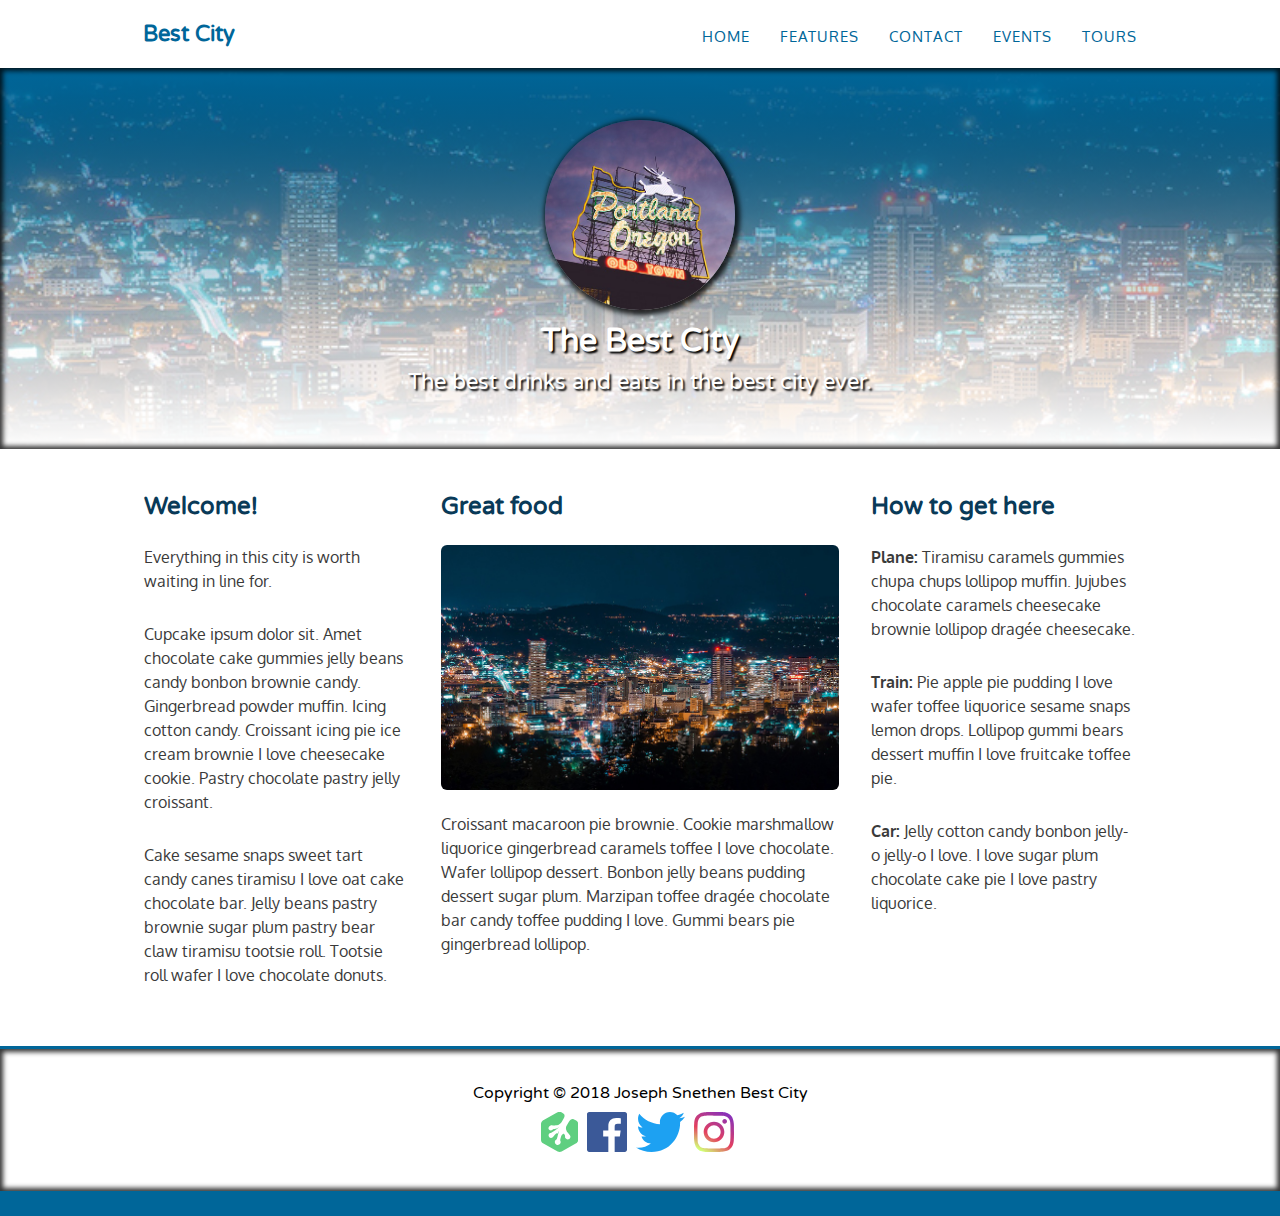
<file: index.html>
<!DOCTYPE html>
<html>

	<head>
		<meta name="viewport" content="width=device-width, initial-scale=1.0">
		<title>Best City | Home</title>
		<link href='https://fonts.googleapis.com/css?family=Varela+Round' rel='stylesheet' type='text/css'>
		<link href="https://fonts.googleapis.com/icon?family=Material+Icons" rel="stylesheet">
		<link href="css/base.css" rel="stylesheet" type="text/css">
		<script>
			function myFunction()
			{
				var x = document.getElementById("MainNav");
				if (x.className === "MainNavDefault")
				{
					x.className += " Toggle";
				}
				else
				{
					x.className = "MainNavDefault";
				}
			}
		</script>
	</head>

	<body>

		<header>
			<h1 class="name"><a href="#">Best City</a></h1>
			<div class="MainNavDefault" id="MainNav">
				<a href="javascript:void(0);" class="icon" onclick="myFunction()"><i class="material-icons icn-menu">menu</i></a>
				<ul class="main-nav">
					<li><a title="Home" href="index.html">home</a></li>
					<li><a title="Features" href="features.html">features</a></li>
					<li><a title="Contact" href="contact.html">contact</a></li>
					<li><a title="Events" href="events.html">events</a></li>
					<li><a title="Tours" href="tours.html">tours</a></li>
				</ul>
			</div>
		</header>

		<div class="banner">
			<img class="logo" src="img/portland_sign.jpg" alt="Portland Sign">
			<h1 class="headline">The Best City</h1>
			<span class="tagline">The best drinks and eats in the best city ever.</span>
		</div>
		<!-- banner END-->

		<div class="row">
			<div class="primary col">
				<h2>Great food</h2>
				<img class="feat-img" src="img/portland_night.jpg" alt="Drinks and eats">
				<p>Croissant macaroon pie brownie. Cookie marshmallow liquorice gingerbread caramels toffee I love chocolate. Wafer lollipop dessert. Bonbon jelly beans pudding dessert sugar plum. Marzipan toffee drag&#233;e chocolate bar candy toffee pudding I love.
					Gummi bears pie gingerbread lollipop.</p>
			</div>
			<!-- primary END-->

			<div class="secondary col">
				<h2>Welcome!</h2>
				<p>Everything in this city is worth waiting in line for.</p>
				<p>Cupcake ipsum dolor sit. Amet chocolate cake gummies jelly beans candy bonbon brownie candy. Gingerbread powder muffin. Icing cotton candy. Croissant icing pie ice cream brownie I love cheesecake cookie. Pastry chocolate pastry jelly croissant.</p>
				<p>Cake sesame snaps sweet tart candy canes tiramisu I love oat cake chocolate bar. Jelly beans pastry brownie sugar plum pastry bear claw tiramisu tootsie roll. Tootsie roll wafer I love chocolate donuts.</p>
			</div>
			<!-- secondary END-->

			<div class="tertiary col">
				<h2>How to get here</h2>
				<p><strong>Plane: </strong>Tiramisu caramels gummies chupa chups lollipop muffin. Jujubes chocolate caramels cheesecake brownie lollipop drag&#233;e cheesecake.</p>
				<p><strong>Train: </strong>Pie apple pie pudding I love wafer toffee liquorice sesame snaps lemon drops. Lollipop gummi bears dessert muffin I love fruitcake toffee pie.</p>
				<p><strong>Car: </strong>Jelly cotton candy bonbon jelly-o jelly-o I love. I love sugar plum chocolate cake pie I love pastry liquorice.</p>
			</div>
			<!-- tertiary END-->
		</div>

		<footer class="main-footer">
			<span>Copyright &copy; 2018 Joseph Snethen Best City</span>
			<div class="socialmedia">
				<a href="#" title="Treehouse" target="_blank"><img src="img/treehouse.svg" alt="teamtreehouse.com logo"></a>
				<a href="#" title="Facebook" target="_blank"><img src="img/facebook.svg" alt="facebook.com logo"></a>
				<a href="#" title="Twitter" target="_blank"><img src="img/twitter.svg" alt="twitter.com logo"></a>
				<a href="#" title="Instagram" target="_blank"><img src="img/instagram.svg" alt="instagram.com logo"></a>
			</div>
		</footer>

	</body>

</html>
</file>
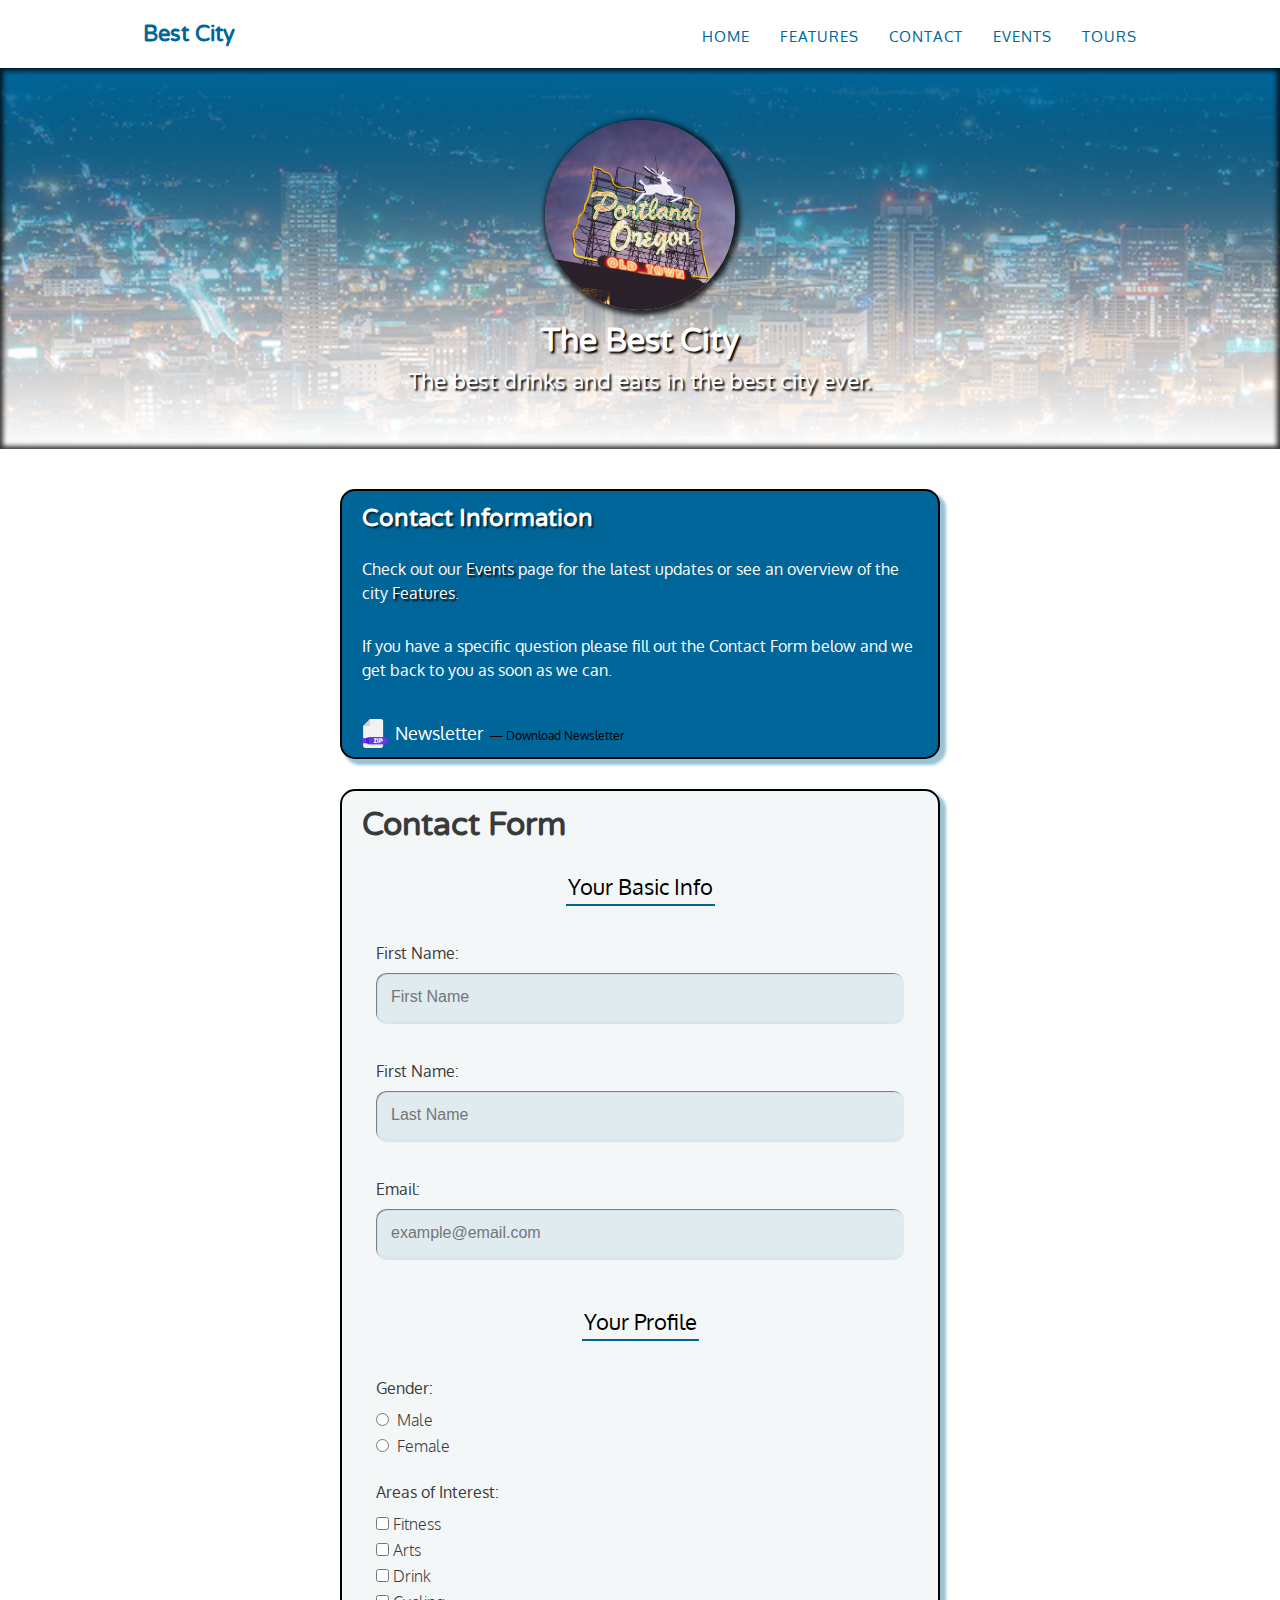
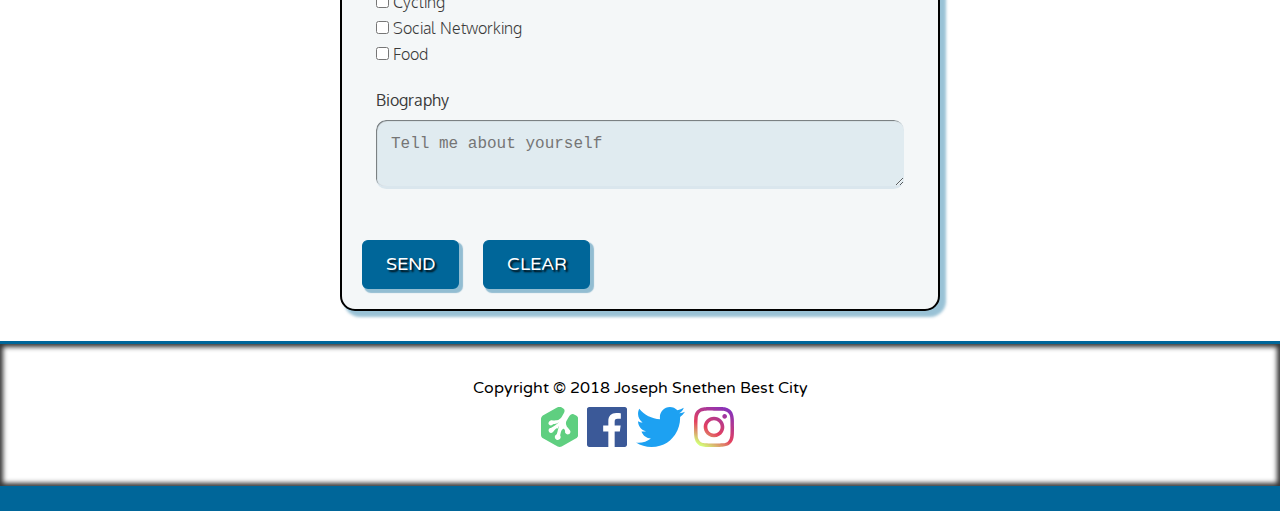
<file: contact.html>
<!DOCTYPE html>
<html>

  <head>
    <meta name="viewport" content="width=device-width, initial-scale=1.0">
    <title>Best City | Contact</title>
    <link href='https://fonts.googleapis.com/css?family=Varela+Round' rel='stylesheet' type='text/css'>
    <link href="https://fonts.googleapis.com/icon?family=Material+Icons" rel="stylesheet">
    <link href="css/base.css" rel="stylesheet" type="text/css">
    <script>
      function myFunction()
      {
        var x = document.getElementById("MainNav");
        if (x.className === "MainNavDefault")
        {
          x.className += " Toggle";
        }
        else
        {
          x.className = "MainNavDefault";
        }
      }
    </script>
  </head>

  <body>

    <header>
      <h1 class="name"><a href="#">Best City</a></h1>
      <div class="MainNavDefault" id="MainNav">
        <a href="javascript:void(0);" class="icon" onclick="myFunction()"><i class="material-icons icn-menu">menu</i></a>
        <ul class="main-nav">
          <li><a title="Home" href="index.html">home</a></li>
          <li><a title="Features" href="features.html">features</a></li>
          <li><a title="Contact" href="contact.html">contact</a></li>
          <li><a title="Events" href="events.html">events</a></li>
          <li><a title="Tours" href="tours.html">tours</a></li>
        </ul>
      </div>
    </header>


    <div class="banner">
      <img class="logo" src="img/portland_sign.jpg" alt="City">
      <h1 class="headline">The Best City</h1>
      <span class="tagline">The best drinks and eats in the best city ever.</span>
    </div>
    <!--/.banner-->

    <div class="contact_card">
      <h2>Contact Information</h2>

      <p>Check out our <a href="events.html" title="Events">Events</a> page for the latest updates or see an overview of the city <a href="features.html" title="Features">Features</a>.</p>

      <p>If you have a specific question please fill out the Contact Form below and we get back to you as soon as we can.</p>

      <ul class="downloads_container">
        <li><a class="zip" href="#" title=" &mdash; Download Newsletter">Newsletter</a></li>
      </ul>
    </div>

    <form action="#" method="post">
      <h1>Contact Form</h1>

      <fieldset>

        <legend>Your Basic Info</legend>

        <label for="fname">First Name:</label>
        <input type="text" id="fname" name="user_fname" placeholder="First Name" required>

        <label for="lname">First Name:</label>
        <input type="text" id="lname" name="user_lname" placeholder="Last Name" required>

        <label for="email">Email:</label>
        <input type="email" id="email" name="user_email" placeholder="example@email.com" required>


      </fieldset>

      <fieldset>

        <legend>Your Profile</legend>

        <label>Gender:</label>
        <input type="radio" id="male" value="male" name="user_gender">
        <label for="male" class="light">Male</label>
        <br>
        <input type="radio" id="female" value="female" name="user_gender">
        <label for="female" class="light">Female</label>

        <label>Areas of Interest:</label>

        <input type="checkbox" id="fitness" value="interest_fitness" name="user_interest"><label class="light" for="fitness">Fitness</label><br>

        <input type="checkbox" id="arts" value="interest_arts" name="user_interest"><label class="light" for="arts">Arts</label><br>

        <input type="checkbox" id="drink" value="interest_drink" name="user_interest"><label class="light" for="drink">Drink</label><br>

        <input type="checkbox" id="cycling" value="interest_cycling" name="user_interest"><label class="light" for="cycling">Cycling</label><br>

        <input type="checkbox" id="networking" value="interest_networking" name="user_interest"><label class="light" for="networking">Social Networking</label><br>

        <input type="checkbox" id="food" value="interest_food" name="user_interest"><label class="light" for="food">Food</label><br>

        <label for="bio">Biography</label>
        <textarea id="bio" name="user_bio" placeholder="Tell me about yourself"></textarea>

      </fieldset>
      <button type="submit">Send</button>
      <button type="reset">Clear</button>


    </form>

    <footer class="main-footer">
      <span>Copyright &copy; 2018 Joseph Snethen Best City</span>
      <div class="socialmedia">
        <a href="#" title="Treehouse" target="_blank"><img src="img/treehouse.svg" alt="teamtreehouse.com logo"></a>
        <a href="#" title="Facebook" target="_blank"><img src="img/facebook.svg" alt="facebook.com logo"></a>
        <a href="#" title="Twitter" target="_blank"><img src="img/twitter.svg" alt="twitter.com logo"></a>
        <a href="#" title="Instagram" target="_blank"><img src="img/instagram.svg" alt="instagram.com logo"></a>
      </div>
    </footer>

  </body>

</html>
</file>
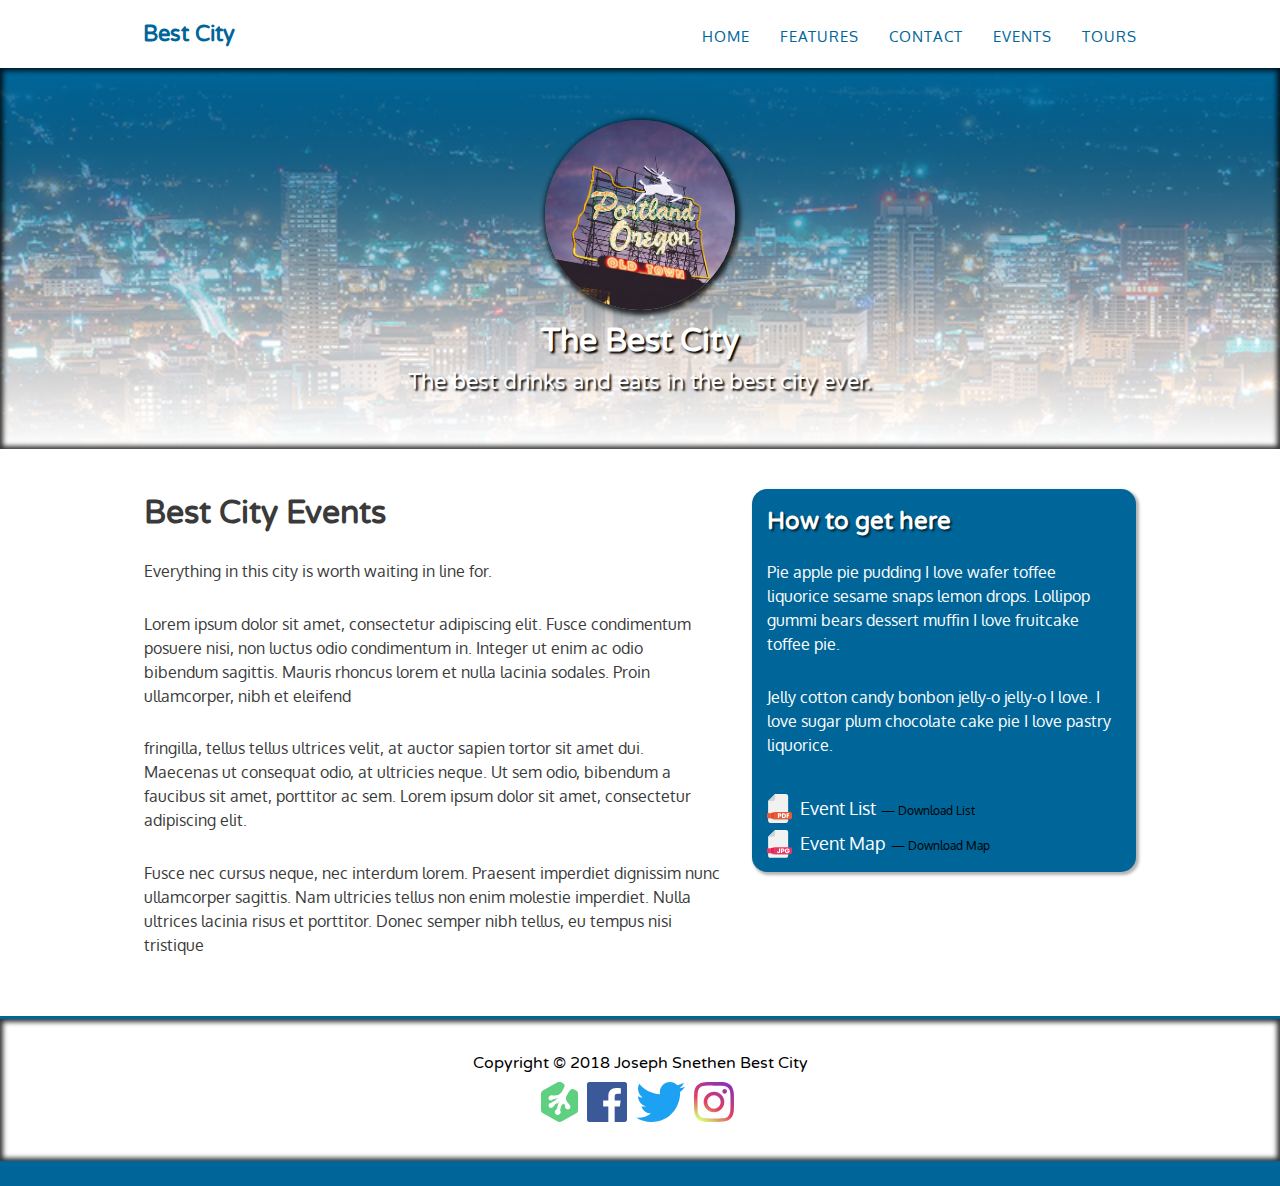
<file: events.html>
<!DOCTYPE html>
<html>

  <head>
    <meta name="viewport" content="width=device-width, initial-scale=1.0">
    <title>Best City | Events</title>
    <link href='https://fonts.googleapis.com/css?family=Varela+Round' rel='stylesheet' type='text/css'>
    <link href="https://fonts.googleapis.com/icon?family=Material+Icons" rel="stylesheet">
    <link href="css/base.css" rel="stylesheet" type="text/css">
    <script>
      function myFunction()
      {
        var x = document.getElementById("MainNav");
        if (x.className === "MainNavDefault")
        {
          x.className += " Toggle";
        }
        else
        {
          x.className = "MainNavDefault";
        }
      }
    </script>
  </head>

  <body>

    <header>
      <h1 class="name"><a href="#">Best City</a></h1>
      <div class="MainNavDefault" id="MainNav">
        <a href="javascript:void(0);" class="icon" onclick="myFunction()"><i class="material-icons icn-menu">menu</i></a>
        <ul class="main-nav">
          <li><a title="Home" href="index.html">home</a></li>
          <li><a title="Features" href="features.html">features</a></li>
          <li><a title="Contact" href="contact.html">contact</a></li>
          <li><a title="Events" href="events.html">events</a></li>
          <li><a title="Tours" href="tours.html">tours</a></li>
        </ul>
      </div>
    </header>

    <div class="banner">
      <img class="logo" src="img/portland_sign.jpg" alt="City">
      <h1 class="headline">The Best City</h1>
      <span class="tagline">The best drinks and eats in the best city ever.</span>
    </div>
    <!-- banner END-->

    <div class="row">
      <div class="primary col">
        <h1>Best City Events</h1>
        <p>Everything in this city is worth waiting in line for.</p>
        <p>Lorem ipsum dolor sit amet, consectetur adipiscing elit. Fusce condimentum posuere nisi, non luctus odio condimentum in. Integer ut enim ac odio bibendum sagittis. Mauris rhoncus lorem et nulla lacinia sodales. Proin ullamcorper, nibh et eleifend</p>

        <p>fringilla, tellus tellus ultrices velit, at auctor sapien tortor sit amet dui. Maecenas ut consequat odio, at ultricies neque. Ut sem odio, bibendum a faucibus sit amet, porttitor ac sem. Lorem ipsum dolor sit amet, consectetur adipiscing elit.</p>

        <p>Fusce nec cursus neque, nec interdum lorem. Praesent imperdiet dignissim nunc ullamcorper sagittis. Nam ultricies tellus non enim molestie imperdiet. Nulla ultrices lacinia risus et porttitor. Donec semper nibh tellus, eu tempus nisi tristique</p>


      </div>
      <!-- primary END-->

      <div class="secondary col aside_container">
        <div class="aside">
          <h2>How to get here</h2>
          <p>Pie apple pie pudding I love wafer toffee liquorice sesame snaps lemon drops. Lollipop gummi bears dessert muffin I love fruitcake toffee pie.</p>
          <p>Jelly cotton candy bonbon jelly-o jelly-o I love. I love sugar plum chocolate cake pie I love pastry liquorice.</p>

          <ul class="downloads_container">
            <li><a class="pdf" href="#" title=" &mdash; Download List">Event List</a></li>
            <li><a class="jpg" href="#" title=" &mdash; Download Map">Event Map</a></li>
          </ul>

        </div>
        <!-- aside div END-->
      </div>
      <!-- secondary END-->

    </div>

    <footer class="main-footer">
      <span>Copyright &copy; 2018 Joseph Snethen Best City</span>
      <div class="socialmedia">
        <a href="#" title="Treehouse" target="_blank"><img src="img/treehouse.svg" alt="teamtreehouse.com logo"></a>
        <a href="#" title="Facebook" target="_blank"><img src="img/facebook.svg" alt="facebook.com logo"></a>
        <a href="#" title="Twitter" target="_blank"><img src="img/twitter.svg" alt="twitter.com logo"></a>
        <a href="#" title="Instagram" target="_blank"><img src="img/instagram.svg" alt="instagram.com logo"></a>
      </div>
    </footer>

  </body>

</html>
</file>
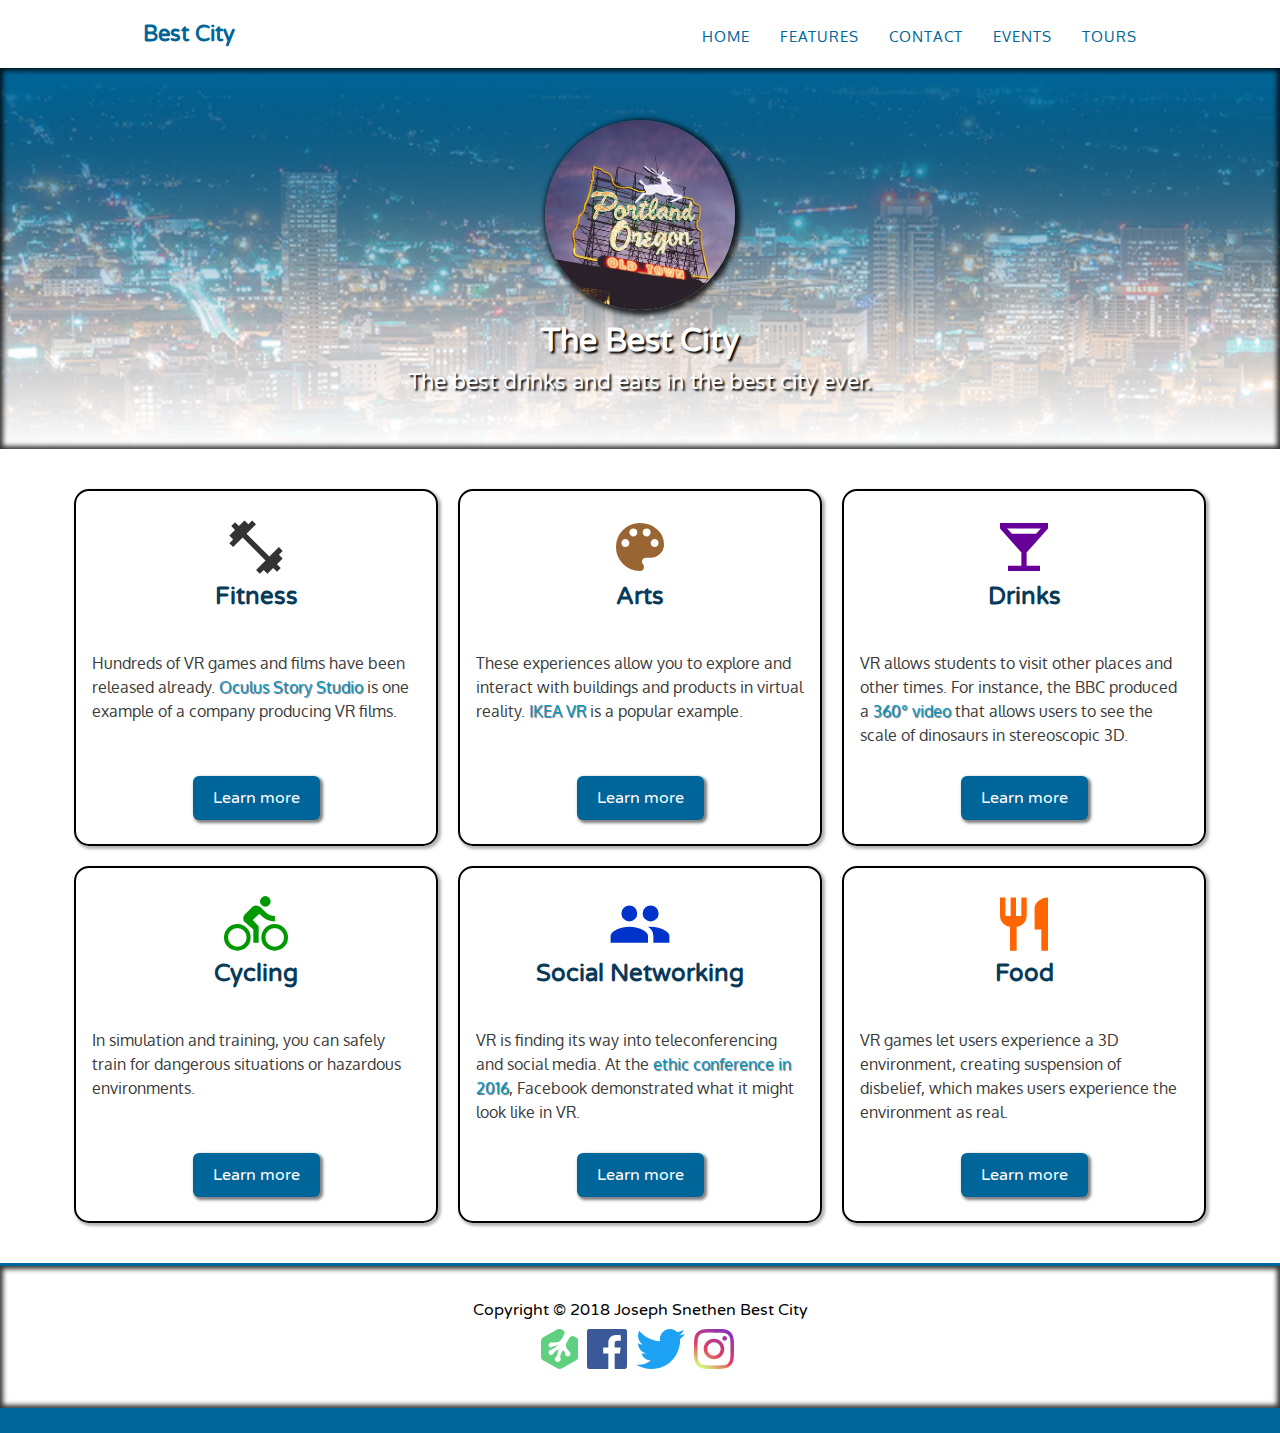
<file: features.html>
<!DOCTYPE html>
<html>

  <head>
    <meta name="viewport" content="width=device-width, initial-scale=1.0">
    <title>Best City | City Features</title>
    <link href='https://fonts.googleapis.com/css?family=Varela+Round' rel='stylesheet' type='text/css'>
    <link href="https://fonts.googleapis.com/icon?family=Material+Icons" rel="stylesheet">
    <link href="css/base.css" rel="stylesheet" type="text/css">
    <script>
      function myFunction()
      {
        var x = document.getElementById("MainNav");
        if (x.className === "MainNavDefault")
        {
          x.className += " Toggle";
        }
        else
        {
          x.className = "MainNavDefault";
        }
      }
    </script>
  </head>

  <body>

    <header>
      <h1 class="name"><a href="#">Best City</a></h1>
      <div class="MainNavDefault" id="MainNav">
        <a href="javascript:void(0);" class="icon" onclick="myFunction()"><i class="material-icons icn-menu">menu</i></a>
        <ul class="main-nav">
          <li><a title="Home" href="index.html">home</a></li>
          <li><a title="Features" href="features.html">features</a></li>
          <li><a title="Contact" href="contact.html">contact</a></li>
          <li><a title="Events" href="events.html">events</a></li>
          <li><a title="Tours" href="tours.html">tours</a></li>
        </ul>
      </div>
    </header>

    <div class="banner">
      <img class="logo" src="img/portland_sign.jpg" alt="City">
      <h1 class="headline">The Best City</h1>
      <span class="tagline">The best drinks and eats in the best city ever.</span>
    </div>
    <!-- banner END-->

    <div class="card_container">
      <div class="card">
        <i class="material-icons icn-black">fitness_center</i>
        <h2>Fitness</h2>
        <p>Hundreds of VR games and films have been released already. <a href="#">Oculus Story Studio</a> is one example of a company producing VR films.</p>
        <a class="button" href="#">Learn more</a>
      </div>
      <div class="card">
        <i class="material-icons icn-brown">palette</i>
        <h2>Arts</h2>
        <p>These experiences allow you to explore and interact with buildings and products in virtual reality. <a href="#">IKEA VR</a> is a popular example.</p>
        <a class="button" href="#">Learn more</a>
      </div>
      <div class="card">
        <i class="material-icons icn-purple">local_bar</i>
        <h2>Drinks</h2>
        <p>VR allows students to visit other places and other times. For instance, the BBC produced a <a href="#">360° video</a> that allows users to see the scale of dinosaurs in stereoscopic 3D.</p>
        <a class="button" href="#">Learn more</a>
      </div>
      <div class="card">
        <i class="material-icons icn-green">directions_bike</i>
        <h2>Cycling</h2>
        <p>In simulation and training, you can safely train for dangerous situations or hazardous environments.</p>
        <a class="button" href="#">Learn more</a>
      </div>
      <div class="card">
        <i class="material-icons icn-blue">people</i>
        <h2>Social Networking</h2>
        <p>VR is finding its way into teleconferencing and social media. At the <a href="#">ethic conference in 2016</a>, Facebook demonstrated what it might look like in VR.</p>
        <a class="button" href="#">Learn more</a>
      </div>
      <div class="card">
        <i class="material-icons icn-orange">restaurant</i>
        <h2>Food</h2>
        <p>VR games let users experience a 3D environment, creating suspension of disbelief, which makes users experience the environment as real.</p>
        <a class="button" href="#">Learn more</a>
      </div>
    </div>
    <!-- card_container END -->

    <footer class="main-footer">
      <span>Copyright &copy; 2018 Joseph Snethen Best City</span>
      <div class="socialmedia">
        <a href="#" title="Treehouse" target="_blank"><img src="img/treehouse.svg" alt="teamtreehouse.com logo"></a>
        <a href="#" title="Facebook" target="_blank"><img src="img/facebook.svg" alt="facebook.com logo"></a>
        <a href="#" title="Twitter" target="_blank"><img src="img/twitter.svg" alt="twitter.com logo"></a>
        <a href="#" title="Instagram" target="_blank"><img src="img/instagram.svg" alt="instagram.com logo"></a>
      </div>
    </footer>

  </body>

</html>
</file>
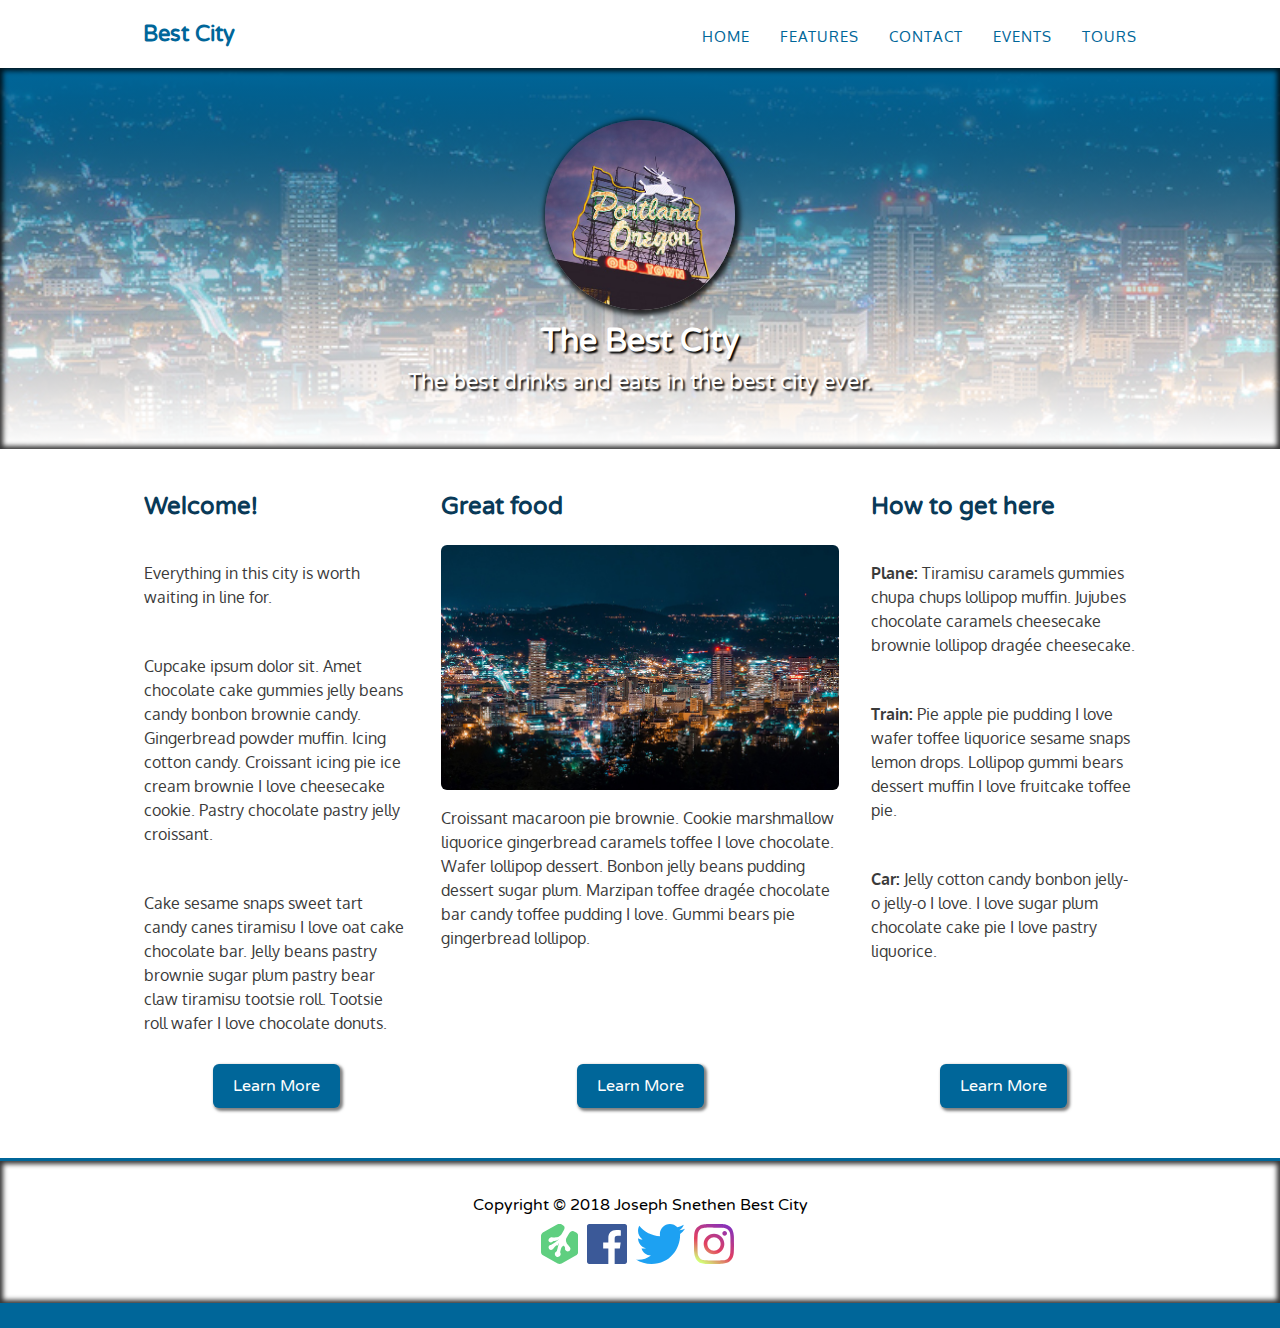
<file: tours.html>
<!DOCTYPE html>
<html>

  <head>
    <meta name="viewport" content="width=device-width, initial-scale=1.0">
    <title>Best City | City Tours</title>
    <link href='https://fonts.googleapis.com/css?family=Varela+Round' rel='stylesheet' type='text/css'>
    <link href="https://fonts.googleapis.com/icon?family=Material+Icons" rel="stylesheet">
    <link href="css/base.css" rel="stylesheet" type="text/css">
    <script>
      function myFunction()
      {
        var x = document.getElementById("MainNav");
        if (x.className === "MainNavDefault")
        {
          x.className += " Toggle";
        }
        else
        {
          x.className = "MainNavDefault";
        }
      }
    </script>
  </head>

  <body>

    <header>
      <h1 class="name"><a href="#">Best City</a></h1>
      <div class="MainNavDefault" id="MainNav">
        <a href="javascript:void(0);" class="icon" onclick="myFunction()"><i class="material-icons icn-menu">menu</i></a>
        <ul class="main-nav">
          <li><a title="Home" href="index.html">home</a></li>
          <li><a title="Features" href="features.html">features</a></li>
          <li><a title="Contact" href="contact.html">contact</a></li>
          <li><a title="Events" href="events.html">events</a></li>
          <li><a title="Tours" href="tours.html">tours</a></li>
        </ul>
      </div>
    </header>

    <div class="banner">
      <img class="logo" src="img/portland_sign.jpg" alt="City">
      <h1 class="headline">The Best City</h1>
      <span class="tagline">The best drinks and eats in the best city ever.</span>
    </div>
    <!-- banner END-->

    <div class="row">
      <div class="primary col buttoncol">
        <h2>Great food</h2>
        <img class="feat-img" src="img/portland_night.jpg" alt="Drinks and eats">
        <p>Croissant macaroon pie brownie. Cookie marshmallow liquorice gingerbread caramels toffee I love chocolate. Wafer lollipop dessert. Bonbon jelly beans pudding dessert sugar plum. Marzipan toffee drag&#233;e chocolate bar candy toffee pudding I
          love. Gummi bears pie gingerbread lollipop.</p>
        <a class="button" href="#">Learn More</a>
      </div>
      <!-- primary END -->

      <div class="secondary col buttoncol">
        <h2>Welcome!</h2>
        <p>Everything in this city is worth waiting in line for.</p>
        <p>Cupcake ipsum dolor sit. Amet chocolate cake gummies jelly beans candy bonbon brownie candy. Gingerbread powder muffin. Icing cotton candy. Croissant icing pie ice cream brownie I love cheesecake cookie. Pastry chocolate pastry jelly croissant.</p>
        <p>Cake sesame snaps sweet tart candy canes tiramisu I love oat cake chocolate bar. Jelly beans pastry brownie sugar plum pastry bear claw tiramisu tootsie roll. Tootsie roll wafer I love chocolate donuts.</p>
        <a class="button" href="#">Learn More</a>
      </div>
      <!-- secondary END-->

      <div class="tertiary col buttoncol">
        <h2>How to get here</h2>
        <p><strong>Plane: </strong>Tiramisu caramels gummies chupa chups lollipop muffin. Jujubes chocolate caramels cheesecake brownie lollipop drag&#233;e cheesecake.</p>
        <p><strong>Train: </strong>Pie apple pie pudding I love wafer toffee liquorice sesame snaps lemon drops. Lollipop gummi bears dessert muffin I love fruitcake toffee pie.</p>
        <p><strong>Car: </strong>Jelly cotton candy bonbon jelly-o jelly-o I love. I love sugar plum chocolate cake pie I love pastry liquorice.</p>
        <a class="button" href="#">Learn More</a>
      </div>
      <!-- tertiary END-->
    </div>

    <footer class="main-footer">
      <span>Copyright &copy; 2018 Joseph Snethen Best City</span>
      <div class="socialmedia">
        <a href="#" title="Treehouse" target="_blank"><img src="img/treehouse.svg" alt="teamtreehouse.com logo"></a>
        <a href="#" title="Facebook" target="_blank"><img src="img/facebook.svg" alt="facebook.com logo"></a>
        <a href="#" title="Twitter" target="_blank"><img src="img/twitter.svg" alt="twitter.com logo"></a>
        <a href="#" title="Instagram" target="_blank"><img src="img/instagram.svg" alt="instagram.com logo"></a>
      </div>
    </footer>

  </body>

</html>
</file>
<file: css/base.css>
@charset "utf-8";

/* =================================
  Font
==================================== */

@import url('https://fonts.googleapis.com/css?family=Oxygen:300,400|Varela+Round');

/* =================================
  Base Element Styles
==================================== */

* {
    box-sizing: border-box;
}
body {
    font-family: 'Oxygen', sans-serif;
    /* letter-spacing: 1px; */
    font-size: 16px;
    line-height: 1.5;
    color: #3a3a3a;
    margin: 0;
}

h1, h2, h3, button, footer, .button, .banner, .name {
    font-family: 'Varela Round', sans-serif;
}

ul {
    margin: 0;
    padding: 0;
    list-style: none;
}
p {
    font-size: 1em;
    margin-bottom: 1.8em;
}
h2, h3 {
    color: #093a58;
}
h1, h2, h3 {
    margin-top: 0;
}
a {
    text-decoration: none;
}
img {
    max-width: 100%;
}

/* =================================
  Navigation Styles
==================================== */

.name {
    font-size: 1.35em;
    margin: 0;
}
.main-nav {
    margin-top: 5px;
}
.name a, .main-nav a {
    color: #006699;
    text-align: center;
    display: block;
    padding: 10px 15px;
}
.main-nav a {
    font-size: .95em;
    text-transform: uppercase;
    letter-spacing: 1px;
}
.main-nav a:hover, .name a:hover {
    color: #0099CC;
}

/* =================================
  Layout Containers
==================================== */

header {
    padding-top: .5em;
    padding-bottom: .5em;
}
.banner, .main-footer {
    text-align: center;
    box-shadow: inset 0 0 5px 3px rgba(0, 0, 0, .8);
}
.banner {
    color: #ffffff;
    text-shadow: 2px 2px 2px #000000;
    padding: 3.2em 0;
    margin-bottom: 40px;
    background: linear-gradient(#006699, transparent 70%),
    linear-gradient(0deg,#ffffff, transparent),
    #006699 url('../img/portland_night.jpg') no-repeat center;
    background-size: cover;
}
.col {
    padding-right: 1em;
    padding-left: 1em;
}

.main-footer {
    color: #000000;
    background: #ffffff;
    padding: 2em 0;
    margin-top: 30px;
    border-bottom: solid 25px #006699;
    border-top: solid 3px #006699;
}

.aside {
    background-color: #006699; /* rgba(0, 102, 153, .9)*/
    color: #ffffff;
    border-radius: 15px;
    box-shadow: 2px 2px 3px 1px rgba(0, 0, 0, .3);
    padding: 15px;
}

.aside h2, .contact_card h2 {
    color: #ffffff;
    text-shadow: 2px 2px 2px rgba(0, 0, 0, .6);
}


.buttoncol {
    display: flex;
    flex-direction: column;
    flex-wrap: wrap;
}

/* =================================
  Page Elements
==================================== */

.logo {
    width: 100px;
    border-radius: 50%;
    box-shadow: 2px 2px 5px 3px rgba(0, 0, 0, .8);
}

.headline {
    margin-bottom: 0;
}

.feat-img {
    border-radius: 6px;
}

.button {
    color: #ffffff;
    text-align: center;
    padding: .625em 1.25em;
    background-color: #006699;
    border-radius: 6px;
    box-shadow: 2px 2px 3px 1px rgba(0, 0, 0, .5);
}

.button:hover {
    /* color: #000000; */
    /* background-color: #0099CC; */
    opacity: .9;
}

.buttoncol .button {
    margin-top: auto;
    align-self: flex-end;
    margin-bottom: 20px;
}

.downloads_container {
    font-size: 18px;
}

.downloads_container a::before {
    display: inline-block;
}

.downloads_container a:link, .downloads_container a:visited {
    color: #ffffff;
}
.downloads_container a:hover, .downloads_container a:active {
    opacity: .9;
}

.downloads_container a::after {
    content: attr(title);
    display: inline-block;
    color: initial;
    font-size: .65em;
    margin-left: 5px;
}

.pdf::before {
    content: url(../img/pdf.svg);
    position: relative;
    top: 8px;
    width: 25px;
    margin-right: 8px;
}

.jpg::before {
    content: url(../img/jpg.svg);
    position: relative;
    top: 8px;
    width: 25px;
    margin-right: 8px;
}

.zip::before {
    content: url(../img/zip.svg);
    position: relative;
    top: 8px;
    width: 25px;
    margin-right: 8px;
}

/* transition: all 0.4s ease-in-out 0s; */
.socialmedia {
    /* background-color: white; */
    padding-top: 7px;
}

.socialmedia img {
    height: 40px;
    transition: all 0.4s ease-in-out 0s;
    margin-right: 5px;
}

.socialmedia a:last-child {
    margin-right: 0;
}

.socialmedia img:hover {
    opacity: .7;
}

/* =================================
  Flex Card Styles
==================================== */

.card_container {
    display: flex;
    flex-wrap: wrap;
}

.card {
    display: flex;
    flex-direction: column;
    padding: 1.5em 1em;
    border: 2px solid #000000;
    border-radius: 15px;
    margin: 10px;
    box-shadow: 2px 2px 3px 1px rgba(0, 0, 0, .3);
}

.card .material-icons {
    font-size: 4em;
    text-align: center;
    /* text-shadow: 2px 2px 2px rgba(0, 0, 0, .6); */
}

.card:nth-of-type(1) {
    margin-top: 0;
}

.card h2 {
    text-align: center;
}

.card p a:link, .card p a:visited {
    color: #0099CC;
    text-shadow: 1px 1px 1px rgba(0, 0, 0, .6);
}

.card p a:hover, .card p a:active {
    color: #CC0099;
}



/*
.icn-pink {
    color: #CC0099;
}
.icn-blue {
    color: #0033CC;
}
.icn-yellow {
    color: #FFFF00;
}

.icn-red {
    color: #CC0000;
}
*/

.icn-brown {
    color: #996633;
}
.icn-purple {
    color: #660099;
}
.icn-black {
    color: #333333;
}
.icn-green {
    color: #009900;
}
.icn-blue {
    color: #0033CC;
}
.icn-orange {
    color: #FF6600;
}

/* =================================
  Navigation Icon and Media Queries
==================================== */

.icn-menu {
    color: #006699;
    font-size: 3em;
    text-shadow: 2px 2px 2px rgba(0, 0, 0, .4);
}

.icn-menu:hover, .MainNavDefault.Toggle .icn-menu:hover {
    color: #0099CC;
}

.MainNavDefault.Toggle .icn-menu {
    color: #000000;
}

.MainNavDefault .icon {
    display: none;
}

.MainNavDefault {
    overflow: hidden;
}

/* When the screen is less than 600 pixels wide, hide all links. Show the link that contains should open and close the MainNavDefault (.icon) */

@media (max-width: 768px) {
    .MainNavDefault a {
        display: none;
    }
    .MainNavDefault a.icon {
        display: block;
        float: right;
    }
    .MainNavDefault .icon {
        right: 0;
        margin-right: 15px;
        margin-top: 5px;
    }
    /* Navigation Icon */
    .navlogo {
        display: hidden;
    }
    .name {
        display: none;
    }
}

/* The "Toggle" class is added to the MainNavDefault with JavaScript when the user clicks on the icon.
This class makes the MainNavDefault look good on small screens
(display the links vertically instead of horizontally) */

@media (max-width: 768px) {
    .MainNavDefault.Toggle {
        position: relative;
    }
    .MainNavDefault.Toggle .icon {
        position: absolute;
        top: 0;
    }
    .MainNavDefault.Toggle a {
        display: block;
        float: none;
        text-align: center;
    }
}

/* =================================
  Base Media Queries
==================================== */

@media (min-width: 769px) {
    header, .row, .card_container {
        width: 90%;
        margin: 0 auto;
    }
    .tagline {
        font-size: 1.4em;
    }
    .logo {
        width: 190px;
    }
    .card:nth-of-type(2) {
        margin-top: 0;
    }
}
@media (min-width: 1025px) {
    header, .row {
        width: 80%;
        max-width: 1150px;
    }
    .card:nth-of-type(3) {
        margin-top: 0;
    }
}


/* =================================
  Flex Media Queries
==================================== */

@media (min-width: 769px) {
    header, .main-nav, .row {
        display: flex;
    }

    header {
        flex-direction: column;
        align-items: center;
    }
    .col {
        flex: 1 50%;
    }
    .row {
        flex-wrap: wrap;
    }
    .secondary {
        order: -1;
    }
    .aside_container {
        order: 1;
    }
    .card .button {
        margin-top: auto;
        align-self: center;
    }
    .buttoncol .button {
        margin-top: auto;
        align-self: center;
    }
    /* Flexcard */
    .card {
        flex: 1 46%;
    }
}

@media (min-width: 1025px) {
    header {
        flex-direction: row;
        justify-content: space-between;
    }
    .col {
        flex-basis: 0;
    }
    .primary {
        flex-grow: 1.5;
    }
    /* Flexcard */
    .card {
        flex-basis: 27.33333%;
    }
}



/* =================================
  Form Styles and Form Media Queries
==================================== */

form, .contact_card {
    width: 600px;
    margin: 0 auto;
    padding: 10px 20px;
    border-radius: 15px;
    border: 2px solid #000000;
    background: #f4f7f8;
    box-shadow: 5px 5px 3px 1px rgba(0, 102, 153, .4);
}

.contact_card {
    color: #ffffff;
    margin-bottom: 30px;
    background-color: #006699;
}

.contact_card p a:link, .contact_card p a:visited {
    text-decoration: none;
    color: #ffffff;
    text-shadow: 2px 2px 2px #000000;
    font-weight: 400;
}

.contact_card p a:hover, .contact_card p a:active {
    color: #0099CC;
}

.contact_card a[target="_blank"]:hover {
    opacity: .75;
}

input[type="text"], input[type="email"], textarea, select {
    width: 100%;
    height: auto;
    margin: 0;
    margin-bottom: 15px;
    padding: 15px;
    color: #006699;
    border: none;
    border-bottom: 3px solid rgba(0, 102, 153,.03);
    border-radius: 10px;
    outline: 0;
    background-color: rgba(0, 102, 153,.08);
    box-shadow: 1px 1px 1px rgba(0, 0, 0, 0.5) inset;
    font-size: 16px;
}

input[type="radio"], input[type="checkbox"] {
    margin: 0 4px 8px 0;
}

input[type="checkbox"]:checked + label, input[type="radio"]:checked + label {
    color: #006699;
    font-weight: 400;
}

input:focus, textarea:focus {
    color: #000000;
    border-color: #006699;
}

select {
    height: 32px;
    padding: 6px;
    border-radius: 2px;
}

button {
    display: inline;
    margin-bottom: 10px;
    padding: .625em 1.25em;
    text-align: center;
    color: #FFFFFF;
    border: 1px solid #006699;
    border-width: 1px 1px 3px;
    border-radius: 6px;
    background-color: #006699;
    box-shadow: 3px 3px 1px 1px rgba(0, 102, 153, .4);
    text-shadow: 2px 2px 2px #000000;
    font-size: 18px;
    font-style: normal;
    text-transform: uppercase;
}

button[type="reset"]:hover, button[type="reset"]:active {
    background-color: #CC0000;
    border-color: #CC0000;
    box-shadow: 3px 3px 1px 1px rgba(204, 0, 0, .4);
}

button[type="submit"]:hover, button[type="submit"]:active {
    background-color: #009900;
    border-color: #009900;
    box-shadow: 3px 3px 1px 1px rgba(0, 153, 0, .4);
}

/* Creates space only between 2 sibling button elements */
button + button {
    margin-left: 20px;
}

fieldset {
    margin-bottom: 20px;
    border: none;
}

legend {
    margin-bottom: 10px;
    font-size: 1.4em;
    color: #000000;
    border-bottom: solid 2px #006699;
    text-align: center;
}

label {
    display: block;
    margin-bottom: 8px;
    margin-top: 20px;
}

label.light {
    display: inline;
    font-weight: 300;
}

form a[target="_blank"] {
    text-decoration: none;
    color: #006699;
    border-bottom: 1px dotted;
    font-size: .8em;
}

form a[target="_blank"]:hover {
    opacity: .75;
}

/* These styles will take effect at 0px to 600px only */
@media (max-width: 650px) {
    form, .contact_card {
        max-width: 90%;
    }
    button {
        display: block;
        width: 100%;
    }
    button + button {
        margin-left: 0;
    }
}
</file>
